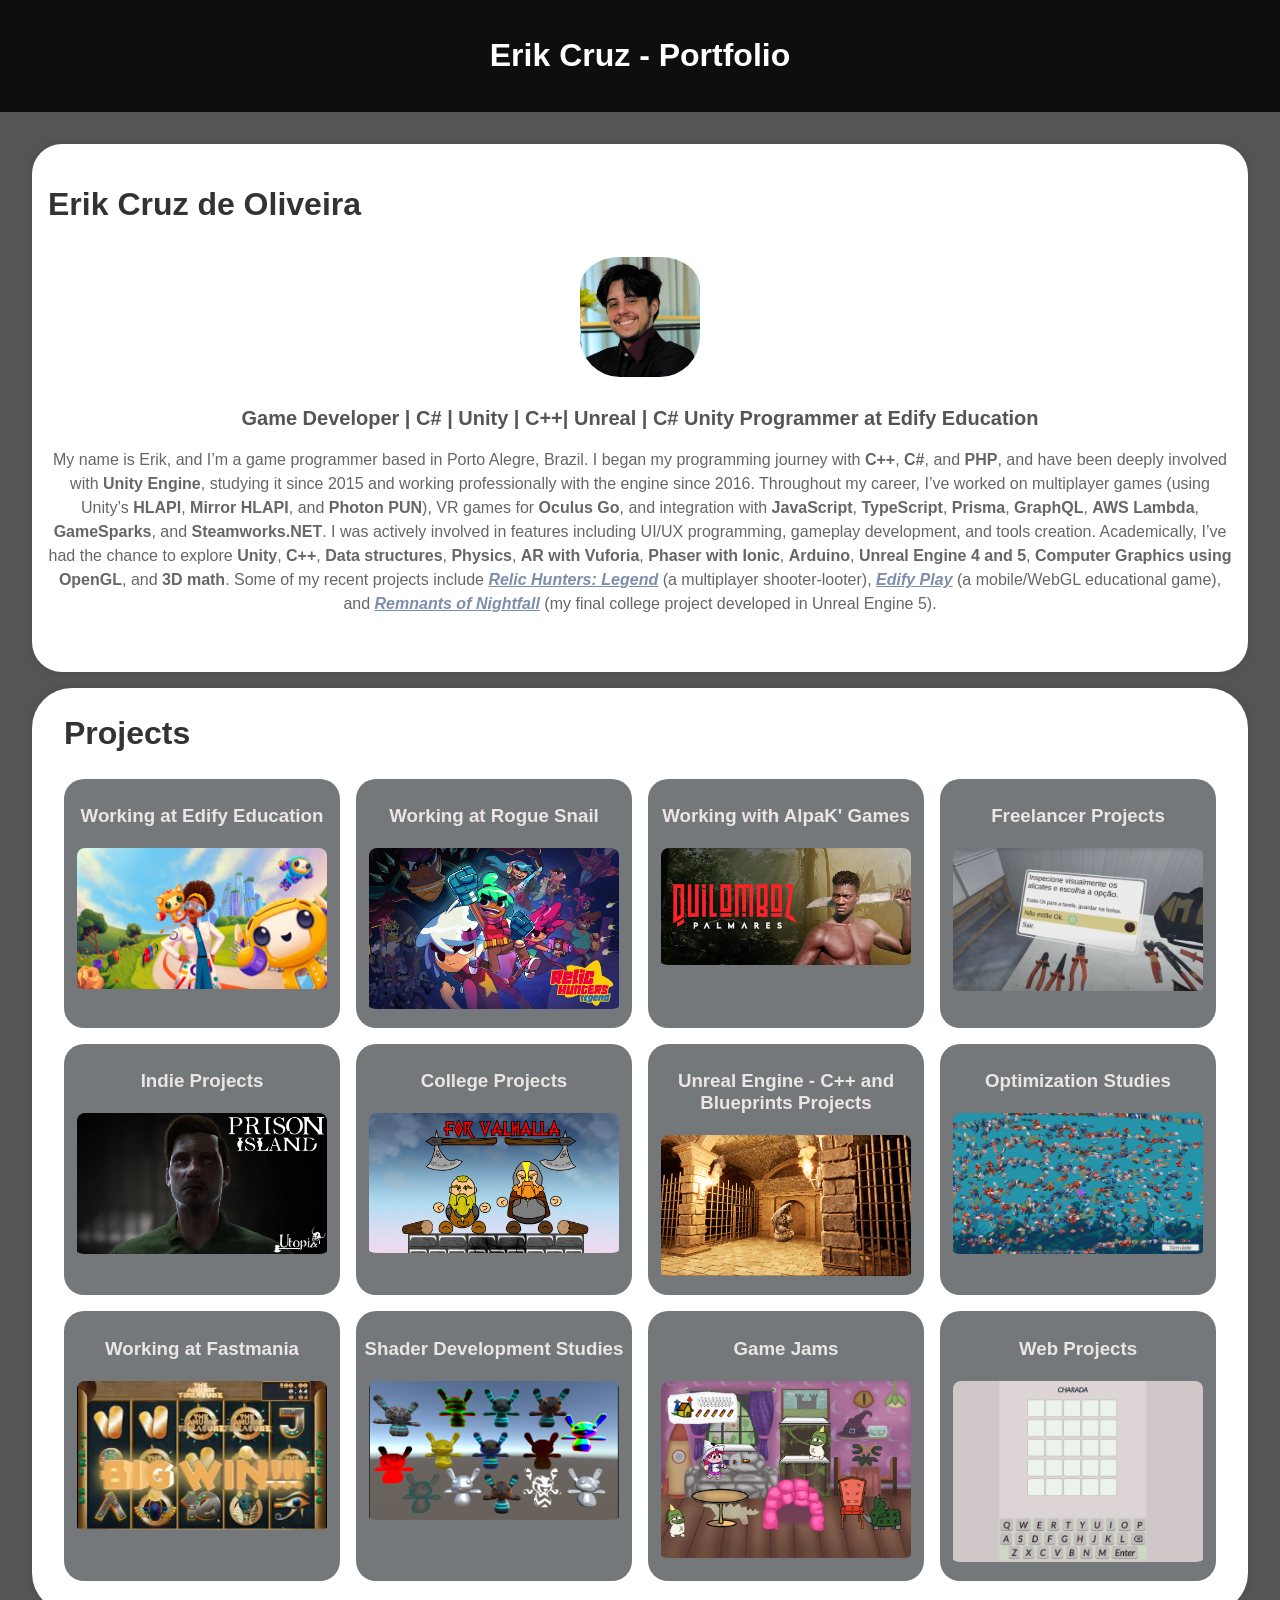
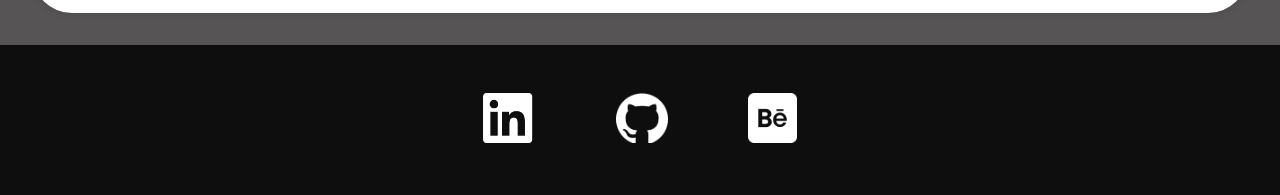
<file: index.html>
<!DOCTYPE html>
<html lang="en">
<head>
    <meta charset="UTF-8">
    <meta name="viewport" content="width=device-width, initial-scale=1.0">
    <title>Erik Cruz - Portfolio</title>
    <link rel="stylesheet" href="styles.css">
    <link rel="icon" type="image/png" href="src/erik.png">
</head>
<body>
    <div id="gallery-container">
        <header>
            <h1>Erik Cruz - Portfolio</h1>
        </header>

        <main>
            <section id="about-me" class="about-me">                
                <h1> Erik Cruz de Oliveira</h1>
                <div class="container">                    
                  <img src="" alt="Imagem de perfil" class="profile-img">
                  <div class="text-content">
                    <h3></h3>
                    <br>
                    <p></p>
                  </div>
                </div>
              </section>
              

            <div id="gallery">
                <h2>Projects</h2>
                <div id="gallery-content"></div>
            </div>
        </main>
    </div>
    <section id="footer" class="footer">
        <footer>
            <a href="https://www.linkedin.com/in/erikcruzdev/" target="_blank"><img src="src/linkedin.png" alt="linkedin" class="social" width="5px"></a>
            <a href="https://github.com/erikcrossdev" target="_blank"><img src="src/github.png" alt="github" class="social" width="5px"></a>
            <a href="https://www.behance.net/cruz-erik" target="_blank"><img src="src/behanceLogo.png" alt="behance" class="social" width="5px"></a>
        </footer>
    </section>

    <div id="popup-overlay" class="hidden">
      <div id="popup-content">
          <!-- O conteúdo será preenchido dinamicamente pelo JavaScript -->
      </div>
  </div>

    <script src="script.js"></script>
</body>
</html>
</file>
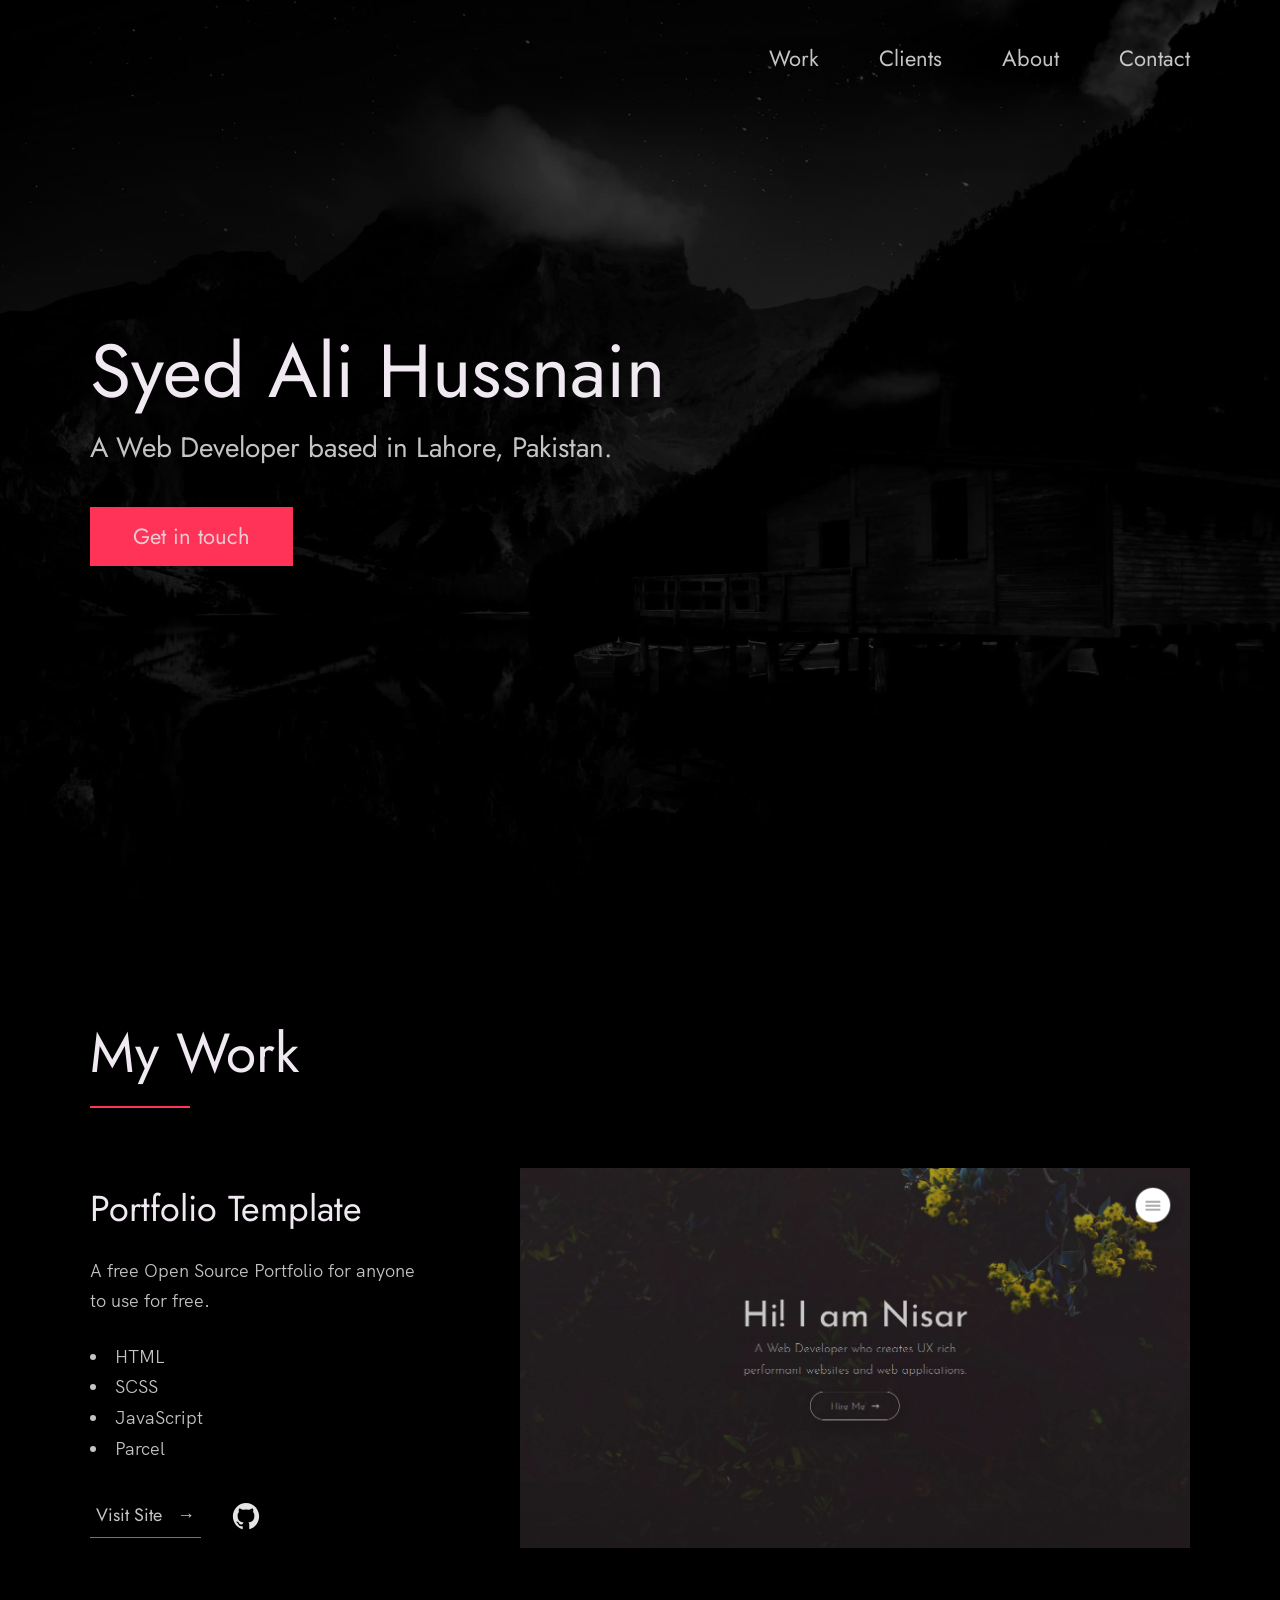
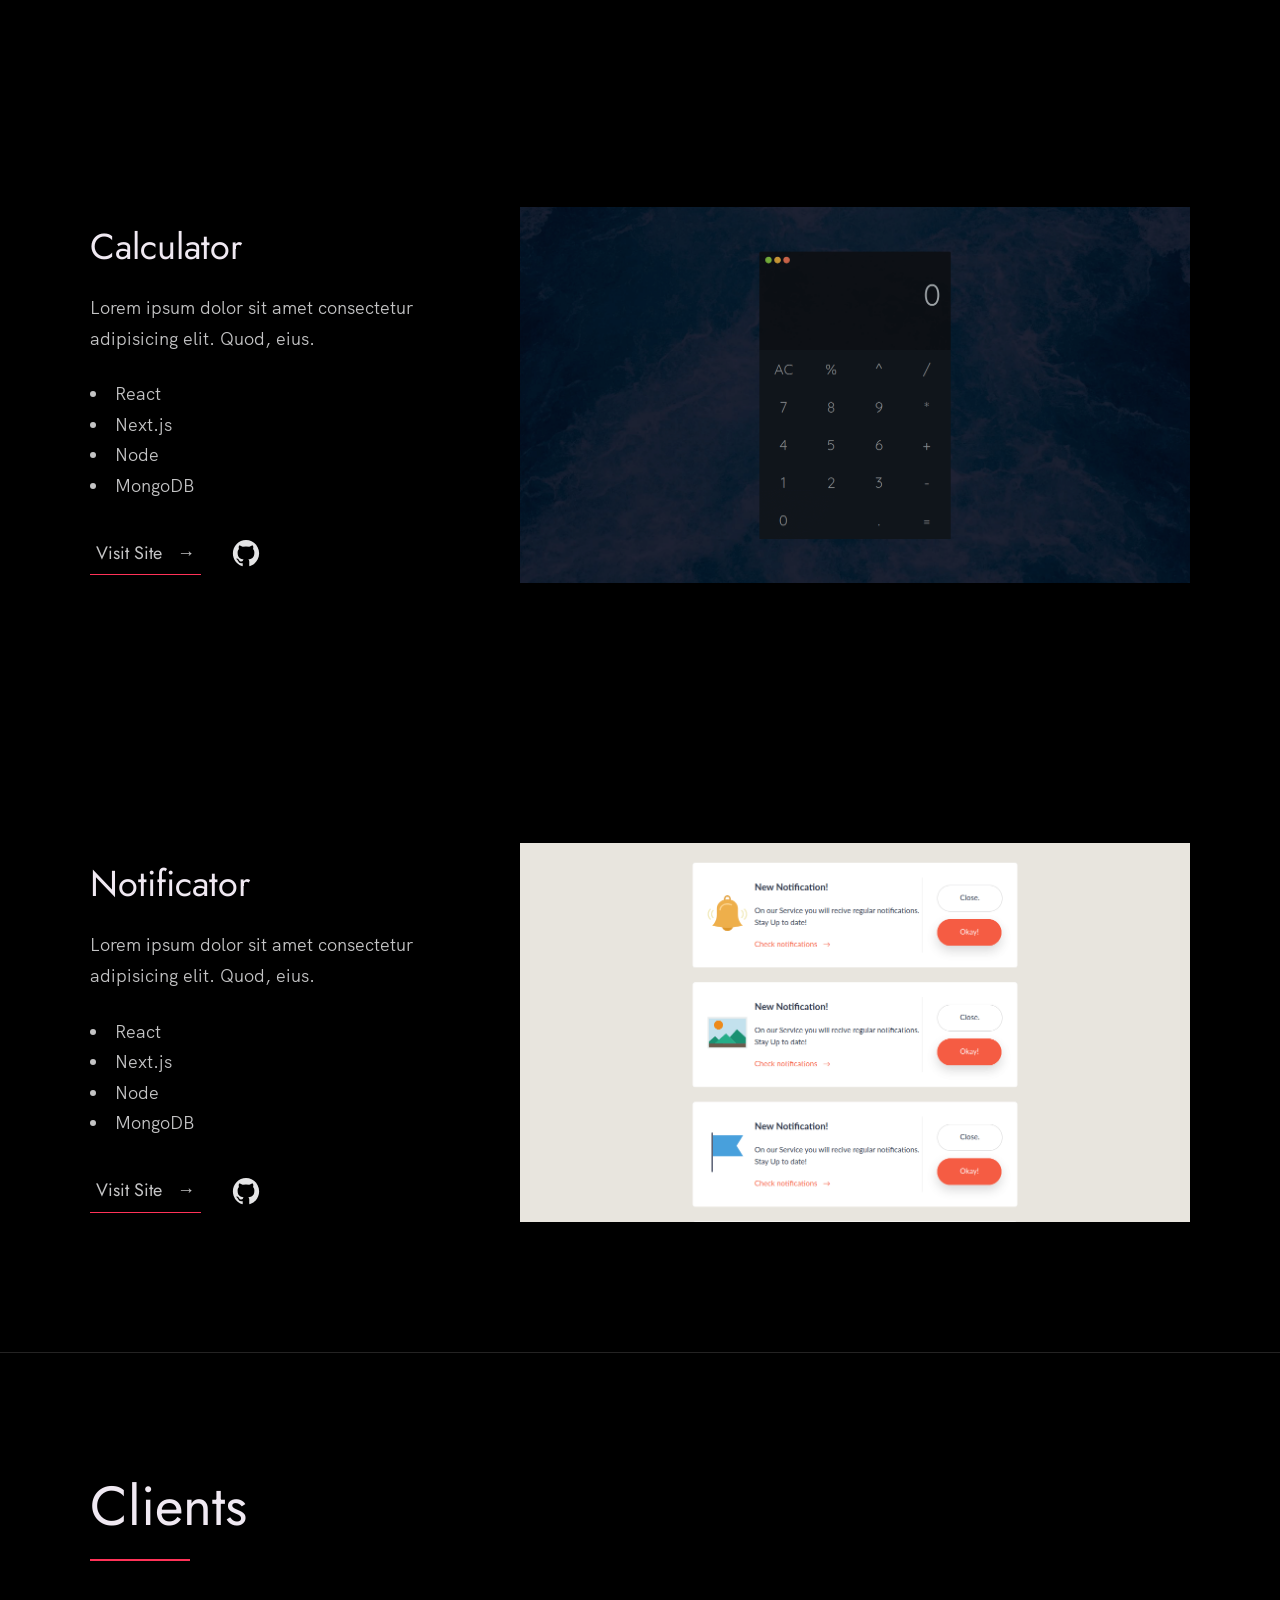
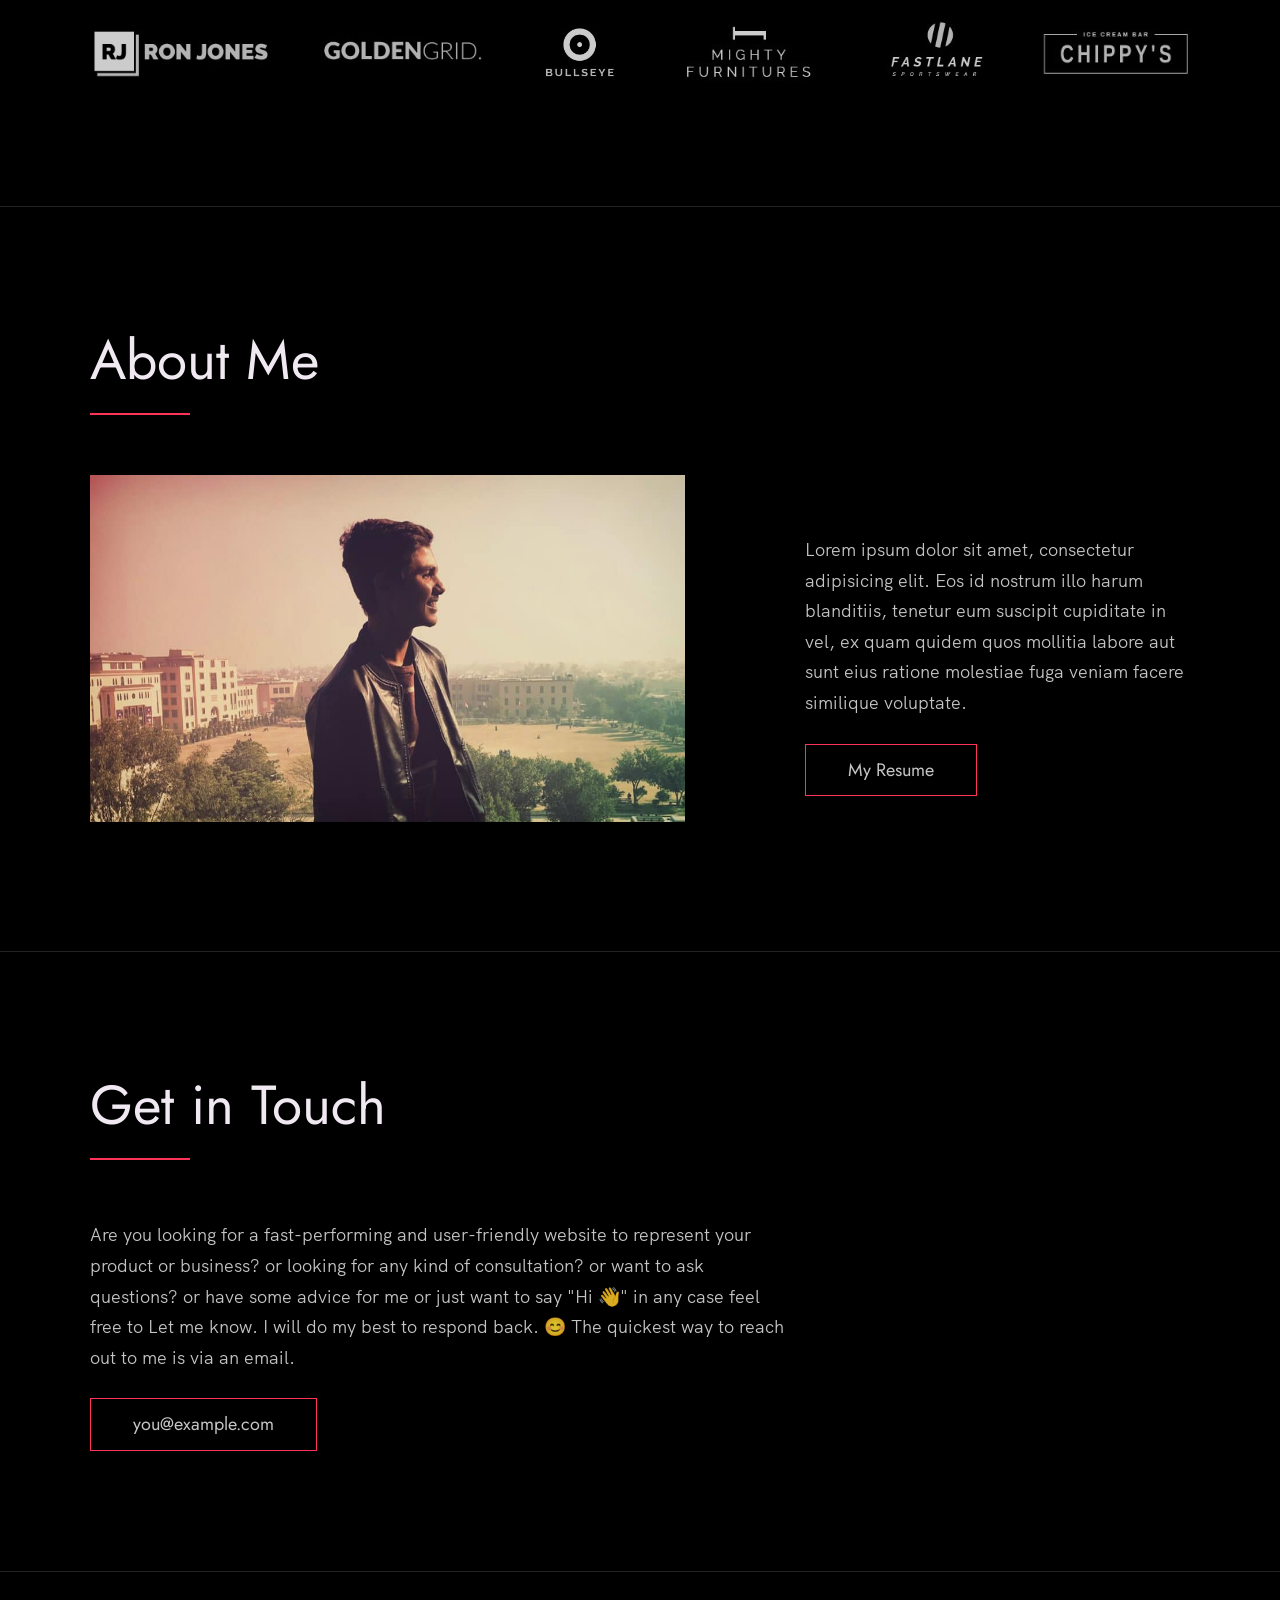
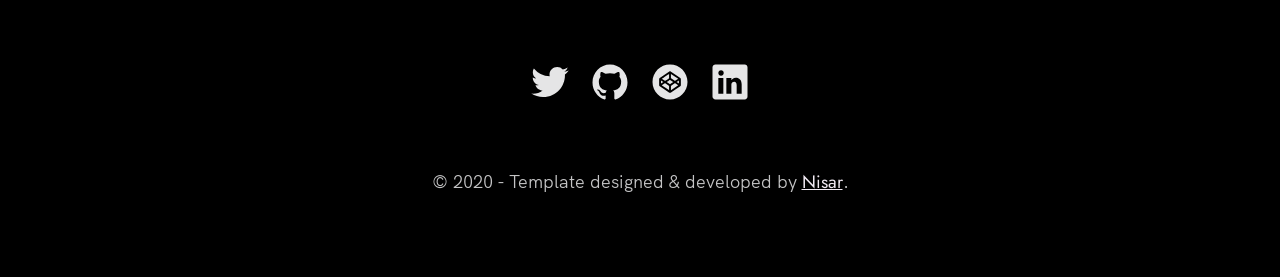
<file: old/index.html>
<!-- 
  Hello 😊.

  This template is designed and developed by Nisar Hassan Naqvi
  for anyone to use for free or customize the way they like.

  Github Repo: https://github.com/nisarhassan12/portfolio-template/
  My Website: https://nisar.dev

  For business & inquires, contact me => syednisarhassan12@gmail.com
-->

<!--
  Follow the instructions written in comments to create your stunning portfolio
-->

<!DOCTYPE html>
<html lang="en">

<head>
  <meta charset="UTF-8" />
  <meta name="viewport" content="width=device-width, initial-scale=1.0" />
  <link rel="shortcut icon" type="image/png" href="./images/favicon.png" />

  <!-- Put your site title here -->
  <title>
    Syed Ali Hussnain | A Web Developer based in Lahore, Pakistan.
  </title>

  <meta name="description" content="Add small description of yourslef.">
  <!-- Add some coding keywords below, Ex: (React, CSS etc) -->
  <meta name="keywords" content="Put your name, skills and some coding keywords" />
  <link rel="stylesheet" href="index.css" />
</head>

<body>

  <!-- ***** Header ***** -->

  <header class="header" role="banner" id="top">
    <div class="row">
      <nav class="nav" role="navigation">
        <ul class="nav__items">
          <li class="nav__item"><a href="#work" class="nav__link">Work</a></li>
          <li class="nav__item"><a href="#clients" class="nav__link">Clients</a></li>
          <li class="nav__item">
            <a href="#about" class="nav__link">About</a>
          </li>
          <li class="nav__item">
            <a href="#contact" class="nav__link">Contact</a>
          </li>
        </ul>
      </nav>
    </div>
    <div class="header__text-box row">
      <div class="header__text">
        <h1 class="heading-primary">
          <!-- Replace the following name with your name -->
          <span>Syed Ali Hussnain</span>
        </h1>
        <!-- Put a small paragraph about yourself -->
        <p>A Web Developer based in Lahore, Pakistan.</p>
        <a href="#contact" class="btn btn--pink">Get in touch</a>
      </div>
    </div>
  </header>

  <main role="main">

    <!-- ***** Work ***** -->

    <section class="work" id="work">
      <div class="row">
        <h2>My Work</h2>
        <div class="work__boxes">

          <!-- Each div with the work__box class is a project. -->

          <div class="work__box">
            <div class="work__text">
              <h3>Portfolio Template</h3>
              <p>
                A free Open Source Portfolio for anyone to use for free.
              </p>
              <ul class="work__list">
                <li>HTML</li>
                <li>SCSS</li>
                <li>JavaScript</li>
                <li>Parcel</li>
              </ul>

              <div class="work__links">
                <a href="https://nisar.surge.sh" target="_blank" class="link__text">
                  Visit Site <span>&rarr;</span>
                </a>
                <a href="https://github.com/nisarhassan12/portfolio" title="View Source Code" target="_blank">
                  <img src="./images/github.svg" class="work__code" alt="GitHub">
                </a>
              </div>
            </div>
            <div class="work__image-box">
              <img src="./images/project-1.png" class="work__image" alt="Project 1" />
            </div>
          </div>

          <div class="work__box">
            <div class="work__text">
              <h3>Calculator</h3>
              <p>
                Lorem ipsum dolor sit amet consectetur adipisicing elit. Quod,
                eius.
              </p>
              <ul class="work__list">
                <li>React</li>
                <li>Next.js</li>
                <li>Node</li>
                <li>MongoDB</li>
              </ul>

              <div class="work__links">
                <a href="#" class="link__text">
                  Visit Site <span>&rarr;</span>
                </a>
                <a href="#">
                  <img src="./images/github.svg" class="work__code" title="View Source Code" alt="GitHub">
                </a>
              </div>
            </div>
            <div class="work__image-box">
              <img src="./images/project-2.png" class="work__image" alt="Project 1" />
            </div>
          </div>

          <div class="work__box">
            <div class="work__text">
              <h3>Notificator</h3>
              <p>
                Lorem ipsum dolor sit amet consectetur adipisicing elit. Quod,
                eius.
              </p>
              <ul class="work__list">
                <li>React</li>
                <li>Next.js</li>
                <li>Node</li>
                <li>MongoDB</li>
              </ul>

              <div class="work__links">
                <a href="#" class="link__text">
                  Visit Site <span>&rarr;</span>
                </a>
                <a href="#">
                  <img src="./images/github.svg" class="work__code" title="View Source Code" alt="GitHub">
                </a>
              </div>
            </div>
            <div class="work__image-box">
              <img src="./images/project-3.png" class="work__image" alt="Project 3" />
            </div>
          </div>
        </div>
      </div>
    </section>

    <!-- ***** Clients ***** -->

    <section class="client" id="clients">
      <div class="row">
        <h2>Clients</h2>
        <div class="client__logos">
          <!-- Add logos of the clients or companies you'have worked with. -->
          <img src="./images/ronjones.png" class="client__logo" alt="Company 2" />
          <img src="./images/goldengrid.png" class="client__logo" alt="Company 3" />
          <img src="./images/bullseye.png" class="client__logo" alt="Company 1" />
          <img src="./images/mighty-furnitures.png" class="client__logo" alt="Company 1" />
          <img src="./images/fastlane.png" class="client__logo" alt="Company 3" />
          <img src="./images/chippy.png" class="client__logo" alt="Company 1" />
        </div>
      </div>
    </section>

    <!-- ***** About ***** -->

    <section class="about" id="about">
      <div class="row">
        <h2>About Me</h2>
        <div class="about__content">
          <div class="about__text">
            <!-- Replace the below paragraph with info about yourself -->
            <p>
              Lorem ipsum dolor sit amet, consectetur adipisicing elit. Eos id
              nostrum illo harum blanditiis, tenetur eum suscipit cupiditate
              in vel, ex quam quidem quos mollitia labore aut sunt eius
              ratione molestiae fuga veniam facere similique voluptate.
            </p>
            <!-- Provide a link to your resume -->
            <a href="#" class="btn">My Resume</a>
          </div>

          <div class="about__photo-container">
            <!-- Add a nice photo of yourself -->
            <img class="about__photo" src="./images/syed-ali-hussnain.jpg" alt="" />
          </div>
        </div>
      </div>
    </section>
  </main>

  <!-- ***** Contact ***** -->

  <section class="contact" id="contact">
    <div class="row">
      <h2>Get in Touch</h2>
      <div class="contact__info">
        <p>
          Are you looking for a fast-performing and user-friendly website to
          represent your product or business? or looking for any kind of
          consultation? or want to ask questions? or have some advice for me
          or just want to say "Hi 👋" in any case feel free to Let me know. I
          will do my best to respond back. 😊 The quickest way to reach out to
          me is via an email.
        </p>
        <!-- Replace the email with yours -->
        <a href="mailto:you@example.com" class="btn">you@example.com</a>
      </div>
    </div>
  </section>

  <!-- ***** Footer ***** -->

  <footer role="contentinfo" class="footer">
    <div class="row">
      <!-- Update the links to point to your accounts -->
      <ul class="footer__social-links">
        <li class="footer__social-link-item">
          <a href="https://twitter.com/nisarhassan12/" title="Link to Twitter Profile">
            <img src="./images/twitter.svg" class="footer__social-image" alt="Twitter">
          </a>
        </li>
        <li class="footer__social-link-item">
          <a href="https://github.com/nisarhassan12/" title="Link to Github Profile">
            <img src="./images/github.svg" class="footer__social-image" alt="Github">
          </a>
        </li>
        <li class="footer__social-link-item">
          <a href="https://codepen.io/nisar_hassan" title="Link to Codepen Profile">
            <img src="./images/codepen.svg" class="footer__social-image" alt="Codepen">
          </a>
        </li>
        <li class="footer__social-link-item">
          <a href=https://www.linkedin.com/in/nisar-hassan-naqvi-413466199/">
            <img src="./images/linkedin.svg" title="Link to Linkedin Profile" class="footer__social-image" alt="Linkedin">
          </a>
        </li>
      </ul>

      <!-- If you give me some credit by keeping the below paragraph, will be huge for me 😊 Thanks. -->
      <p>
        &copy; 2020 - Template designed & developed by <a href="https://nisar.dev" class="link">Nisar</a>.
      </p>
      <div class="footer__github-buttons">
        <iframe
          src="https://ghbtns.com/github-btn.html?user=nisarhassan12&repo=portfolio-template&type=watch&count=true"
          frameborder="0" scrolling="0" width="170" height="20" title="Watch Portfolio Template on GitHub">
        </iframe>
      </div>
    </div>
  </footer>

  <a href="#top" class="back-to-top" title="Back to Top">
    <img src="./images/arrow-up.svg" alt="Back to Top" class="back-to-top__image"/>
  </a>
  <script src="./index.js"></script>
</body>

</html>
</file>
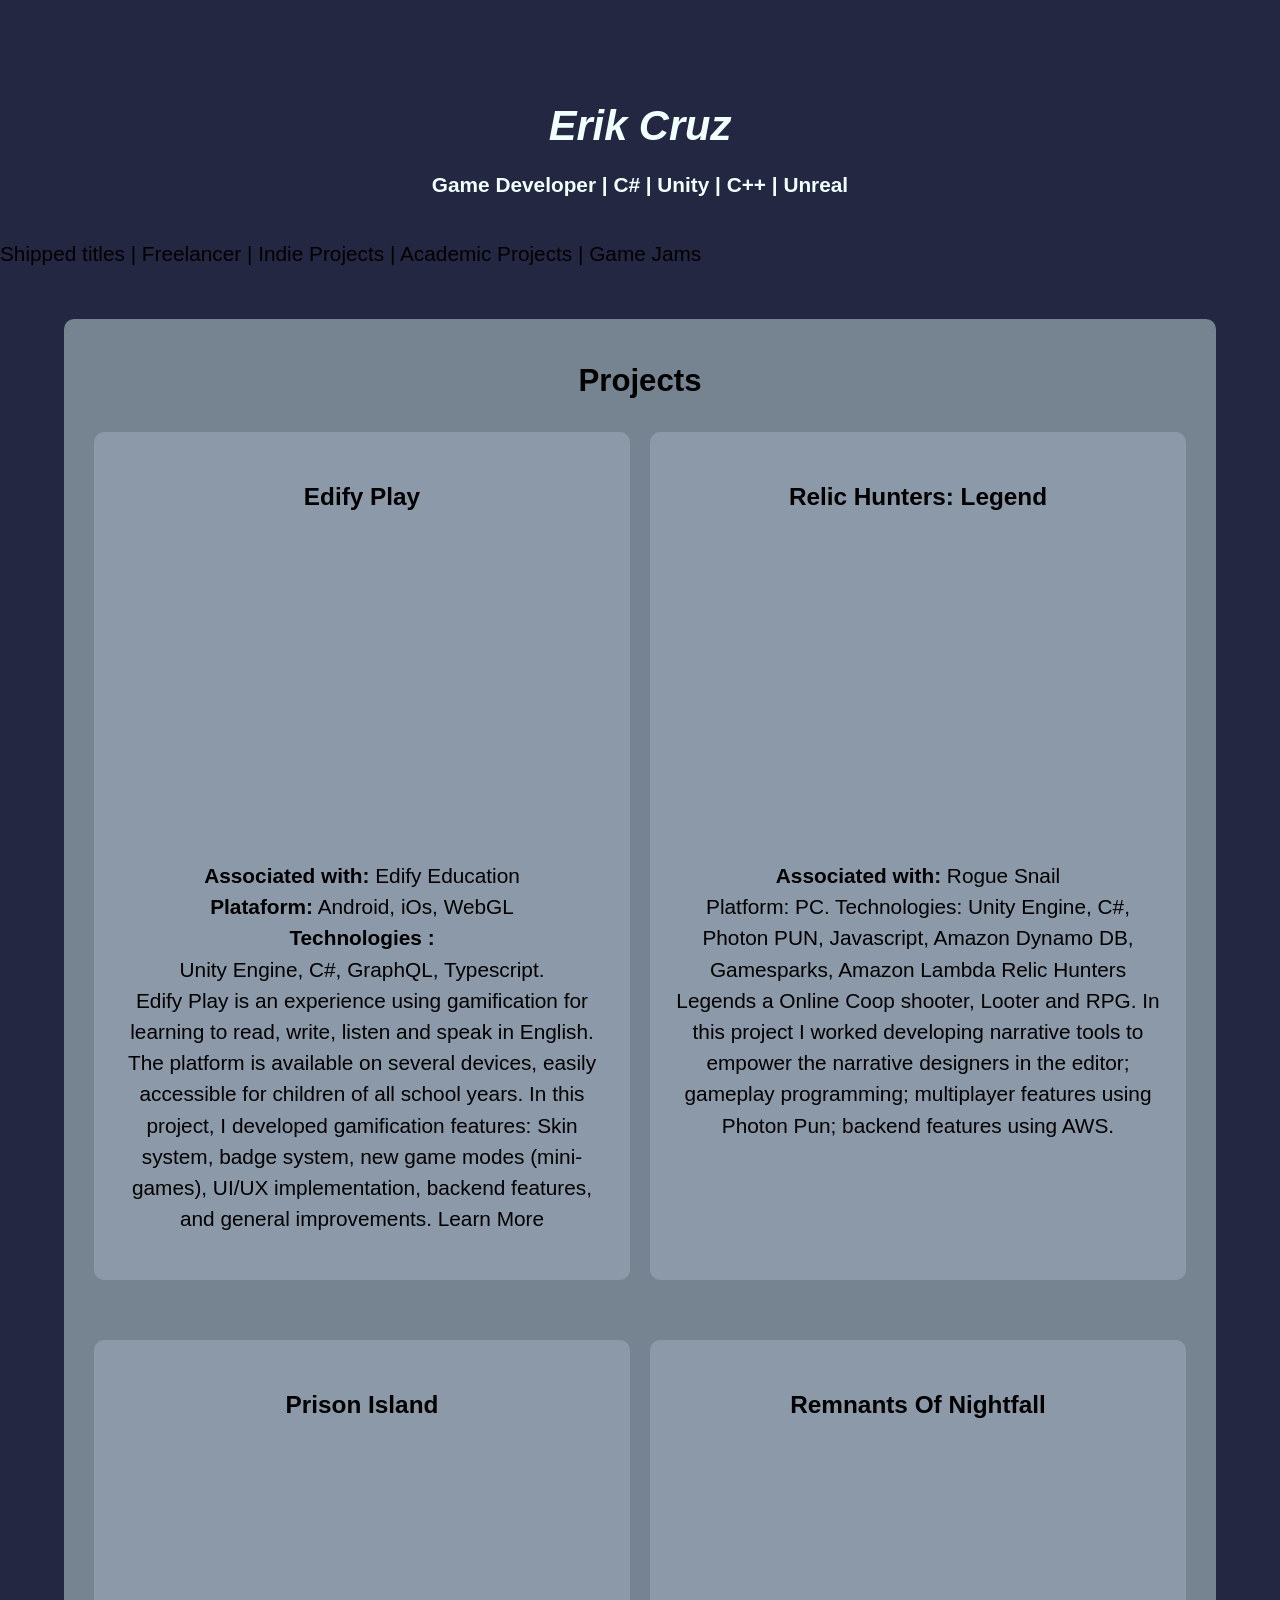
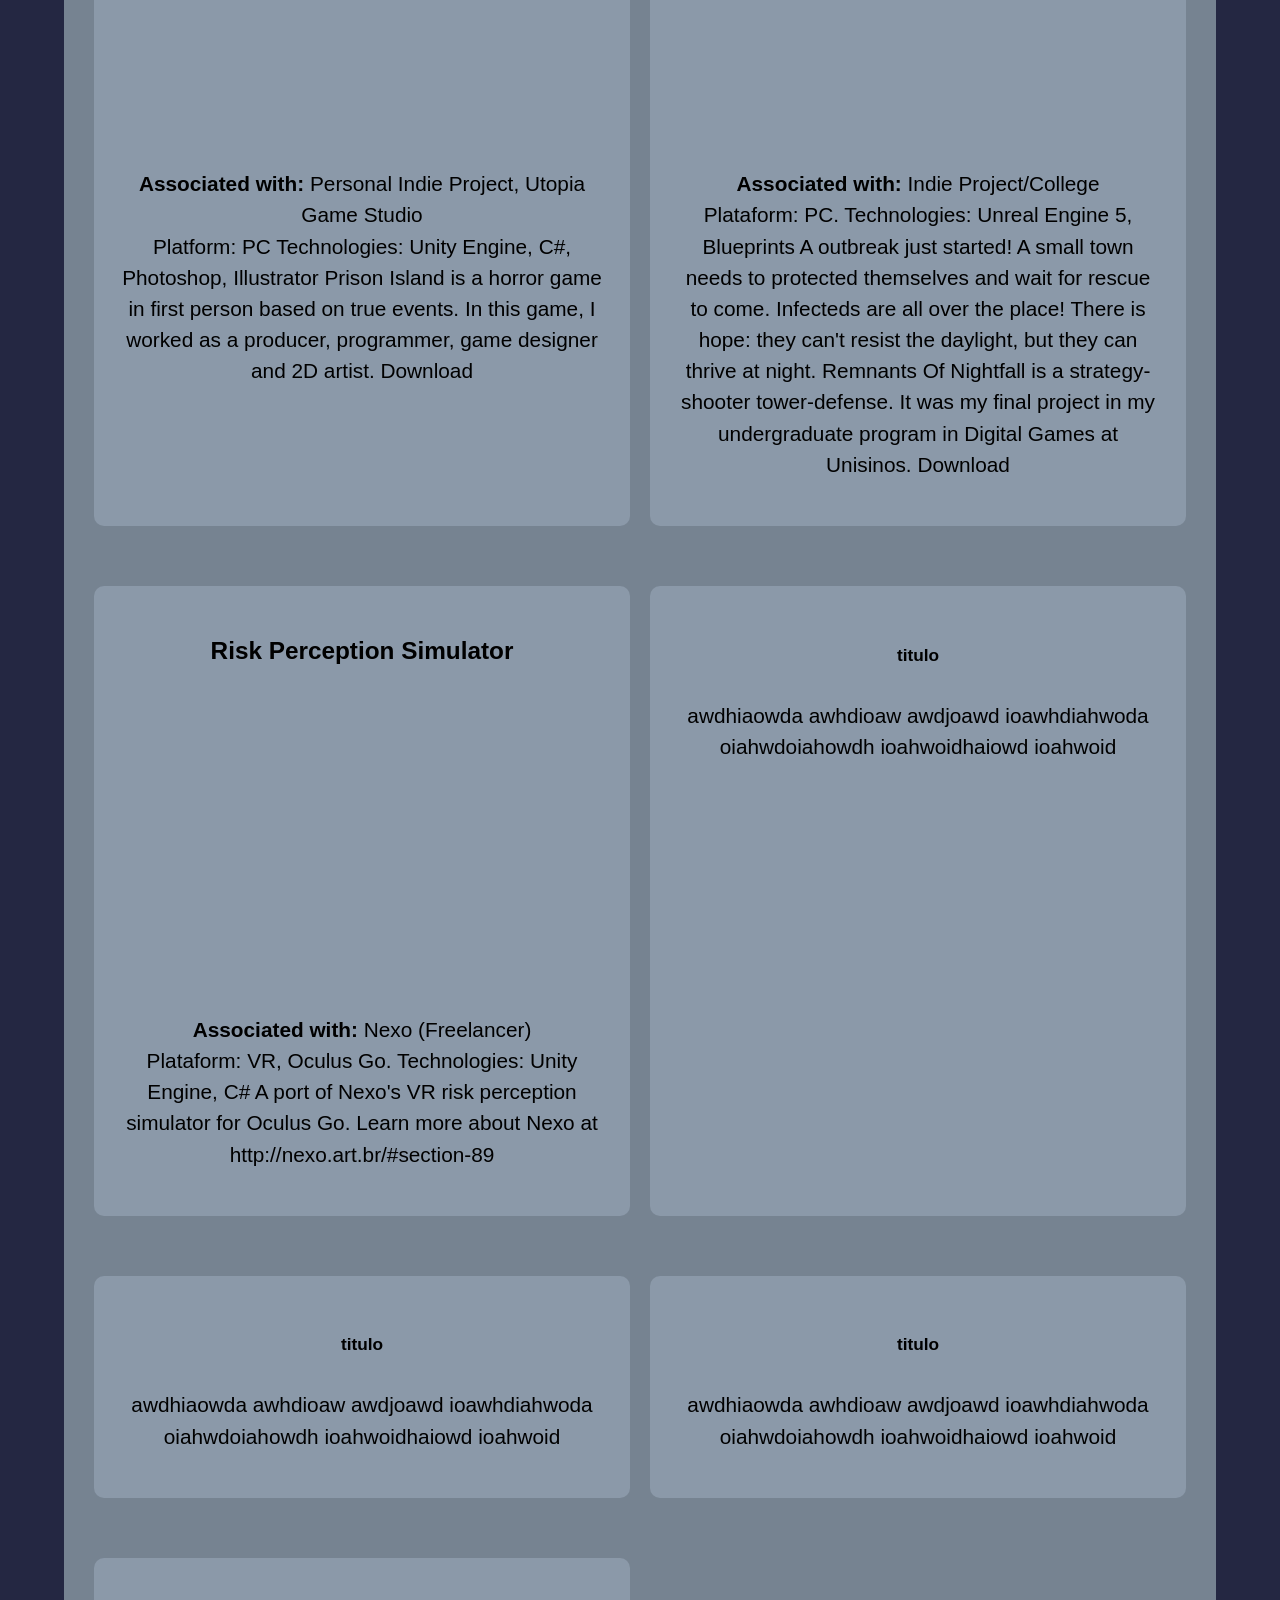
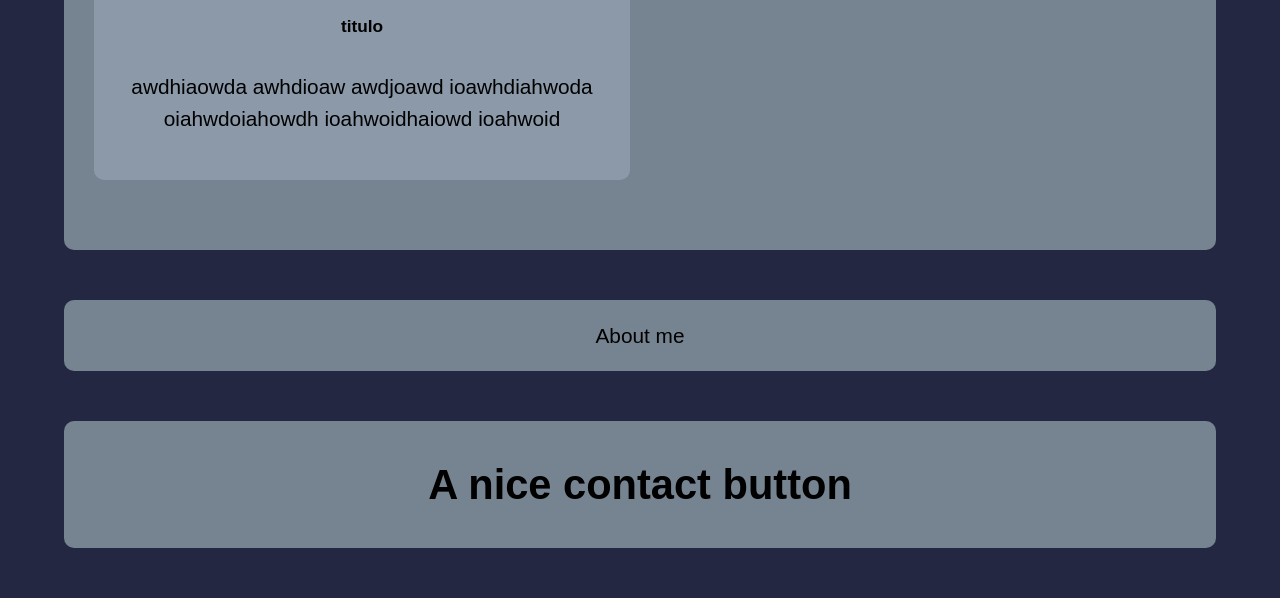
<file: older/index.html>
<!DOCTYPE html>
<html lang="en">
  <head>
    <meta charset="UTF-8" />
    <meta name="viewport" content="width=device-width, initial-scale=1.0" />
    <title>Erik Cruz's Portfolio</title>
    <link rel="stylesheet" href="./css/style.css" />
  </head>
  <body>
    <header class="headline">
      <h1>Erik Cruz</h1>
      <h4>Game Developer | C# | Unity | C++ | Unreal</h4>
    </header>
    <nav>
      Shipped titles | Freelancer | Indie Projects | Academic Projects | Game
      Jams
    </nav>
    <section class="projects">
      <h1>Projects</h1>
      <div class="container">
        <div class="project">
          <h3>Edify Play</h3>
          <a href="img"></a>
          <p>
            <iframe
              width="460"
              height="315"
              src="https://www.youtube.com/embed/-wPZqfPr2OU?si=rc0oFcf4xa7a8cUg"
              title="YouTube video player"
              frameborder="0"
              allow="accelerometer; autoplay; clipboard-write; encrypted-media; gyroscope; picture-in-picture; web-share"
              referrerpolicy="strict-origin-when-cross-origin"
              allowfullscreen
            ></iframe
            ><br />
            <b>Associated with: </b>Edify Education<br />
            <b>Plataform:</b> Android, iOs, WebGL <br /><b>Technologies : </b
            ><br />
            Unity Engine, C#, GraphQL, Typescript.<br />
            Edify Play is an experience using gamification for learning to read,
            write, listen and speak in English. The platform is available on
            several devices, easily accessible for children of all school years.
            In this project, I developed gamification features: Skin system,
            badge system, new game modes (mini-games), UI/UX implementation,
            backend features, and general improvements. Learn More
          </p>
        </div>
        <div class="project">
          <h3>Relic Hunters: Legend</h3>
          <a href="img"></a>
          <p>
            <iframe
              width="460"
              height="315"
              src="https://www.youtube.com/embed/E887NTEaAEQ?si=Ju9gA7iuriUJVT_h"
              title="YouTube video player"
              frameborder="0"
              allow="accelerometer; autoplay; clipboard-write; encrypted-media; gyroscope; picture-in-picture; web-share"
              referrerpolicy="strict-origin-when-cross-origin"
              allowfullscreen
            ></iframe>
            <b>Associated with: </b>Rogue Snail<br />
            Platform: PC. Technologies: Unity Engine, C#, Photon PUN,
            Javascript, Amazon Dynamo DB, Gamesparks, Amazon Lambda Relic
            Hunters Legends a Online Coop shooter, Looter and RPG. In this
            project I worked developing narrative tools to empower the narrative
            designers in the editor; gameplay programming; multiplayer features
            using Photon Pun; backend features using AWS.
          </p>
        </div>
        <div class="project">
          <h3>Prison Island</h3>
          <a href="img"></a>
          <p>
            <iframe
              width="460"
              height="315"
              src="https://www.youtube.com/embed/mhXJdHduRKs?si=fES6GFnacbCk3r6x"
              title="YouTube video player"
              frameborder="0"
              allow="accelerometer; autoplay; clipboard-write; encrypted-media; gyroscope; picture-in-picture; web-share"
              referrerpolicy="strict-origin-when-cross-origin"
              allowfullscreen
            ></iframe>
            <b>Associated with: </b>Personal Indie Project, Utopia Game
            Studio<br />
            Platform: PC Technologies: Unity Engine, C#, Photoshop, Illustrator
            Prison Island is a horror game in first person based on true events.
            In this game, I worked as a producer, programmer, game designer and
            2D artist. Download
          </p>
        </div>
        <div class="project">
          <h3>Remnants Of Nightfall</h3>
          <a href="img"></a>
          <p>
            <iframe
              width="460"
              height="315"
              src="https://www.youtube.com/embed/XYUbZPeMfIk?si=Msh_4FtD_H0_7CQU"
              title="YouTube video player"
              frameborder="0"
              allow="accelerometer; autoplay; clipboard-write; encrypted-media; gyroscope; picture-in-picture; web-share"
              referrerpolicy="strict-origin-when-cross-origin"
              allowfullscreen
            ></iframe>
            <b>Associated with: </b>Indie Project/College<br />
            Plataform: PC. Technologies: Unreal Engine 5, Blueprints A outbreak
            just started! A small town needs to protected themselves and wait
            for rescue to come. Infecteds are all over the place! There is hope:
            they can't resist the daylight, but they can thrive at night.
            Remnants Of Nightfall is a strategy-shooter tower-defense. It was my
            final project in my undergraduate program in Digital Games at
            Unisinos. Download
          </p>
        </div>
        <div class="project">
          <h3>Risk Perception Simulator</h3>
          <a href="img"></a>
          <p>
            <iframe
              width="460"
              height="315"
              src="https://www.youtube.com/embed/Z_2Pfa8VL3Y?si=cIYY5PnHh9-WUZkJ"
              title="YouTube video player"
              frameborder="0"
              allow="accelerometer; autoplay; clipboard-write; encrypted-media; gyroscope; picture-in-picture; web-share"
              referrerpolicy="strict-origin-when-cross-origin"
              allowfullscreen
            ></iframe>
            <b>Associated with: </b>Nexo (Freelancer)<br />
            Plataform: VR, Oculus Go. Technologies: Unity Engine, C# A port of
            Nexo's VR risk perception simulator for Oculus Go. Learn more about
            Nexo at http://nexo.art.br/#section-89
          </p>
        </div>
        <div class="project">
          <h5>titulo</h5>
          <a href="img"></a>
          <p>
            awdhiaowda awhdioaw awdjoawd ioawhdiahwoda oiahwdoiahowdh
            ioahwoidhaiowd ioahwoid
          </p>
        </div>
        <div class="project">
          <h5>titulo</h5>
          <a href="img"></a>
          <p>
            awdhiaowda awhdioaw awdjoawd ioawhdiahwoda oiahwdoiahowdh
            ioahwoidhaiowd ioahwoid
          </p>
        </div>
        <div class="project">
          <h5>titulo</h5>
          <a href="img"></a>
          <p>
            awdhiaowda awhdioaw awdjoawd ioawhdiahwoda oiahwdoiahowdh
            ioahwoidhaiowd ioahwoid
          </p>
        </div>
        <div class="project">
          <h5>titulo</h5>
          <a href="img"></a>
          <p>
            awdhiaowda awhdioaw awdjoawd ioawhdiahwoda oiahwdoiahowdh
            ioahwoidhaiowd ioahwoid
          </p>
        </div>
      </div>
    </section>
    <section class="about-me">About me</section>
    <footer class="footer"><h1>A nice contact button</h1></footer>
  </body>
</html>
</file>
<file: styles.css>
body {
  font-family: Arial, sans-serif;
  margin: 0;
  padding: 0;
  background-color: #565454;
}

/* global links config */
a {
  color: rgb(125, 141, 173); /* Escolha a cor desejada */
  font-weight: bold; /* Negrito */
  font-style: italic; /* Itálico */
}

header {
  background-color: #0e0e0e;
  color: white;
  padding: 1rem;
  text-align: center;
}

main {
  flex-direction: row;
  gap: 2rem;
  padding: 2rem;
}

.about-me {
  padding: 10px;
  background-color: white;
  border-radius: 30px;
  box-shadow: 0 0 10px rgba(0, 0, 0, 0.1);
  padding: 1rem;
  margin-bottom: 1rem;
}


.footer{
  display: flex;
  justify-content: center;
  background-color: #0e0e0e;
  color: white;
 
}
footer {  
  padding: 3rem;
  text-align: center;
  gap: 80px; /* Adiciona o espaçamento entre as imagens */
  display: flex;
}


.social{
  height: 50px; /* Define a altura das imagens para 10px */
  width: auto; /* Ajusta a largura automaticamente para manter a proporção */
}

.social:hover {
  filter: invert(50%) sepia(100%) saturate(500%) hue-rotate(180deg); /* Ajusta a cor da imagem */
}

.container {
  display: flex;
  align-items: center;
  gap: 30px; /* Espaçamento entre imagem e texto */
  width: 100%;
  padding-bottom: 40px;
}

.profile-img {
  width: 200px;
  height: auto;
  border-radius: 40%;
}

.text-content {
  flex: 1;
}

/* 📌 RESPONSIVIDADE */
@media (max-width: 1460px) {
  .container {
    flex-direction: column;
    text-align: center;
  }

  .profile-img {
    width: 120px;
  }
}


#about-me h1 {
  text-align: left;
  font-size: 2rem;
  margin-bottom: 1.5rem;
  color: #333;
}

#about-me .content {
  display: flex;
  gap: 1.5rem;
  align-items: flex-start;
}

#about-me img {
  padding-top: 10px;
  flex-shrink: 0;
  border-radius: 40px;
}

#about-me .content div {
  display: flex;
  flex-direction: column;
  gap: 0.5rem;
  text-align: left;
  margin-bottom: 1.5rem;
}

#about-me h3 {
  margin: 0;
  font-size: 1.25rem;
  color: #555;
}

#about-me p {
  margin: 0;
  line-height: 1.5;
  color: #666;
}

#gallery-content {
  margin: auto;
  flex-direction: row;
  display: flex;
  flex-wrap: wrap;
  justify-content: center;
  gap: 1rem;
}

#gallery h2 {
  text-align: left;
  font-size: 2rem;
  color: #333;
}

#gallery img {
  width: 250px;
  height: auto;
  cursor: pointer;
  border: 2px solid transparent;
  border-radius: 5px;
  transition: border-color 0.3s;
  border-radius: 10px;
}

.GalleryElement {
  background-color: #75787a;
  border-radius: 20px;
  margin: 0;
  padding: 0.5rem;
  text-align: center;
  flex: 1 1 250px;
  max-width: 300px;
  min-width: 200px;
}

.GalleryElement:hover {
  background-color: #1b1b1d; /* Altere para a cor desejada */
  transition: background-color 0.3s ease-in-out; /* Efeito suave na transição */
  color:rgba(0, 0, 0, 0.1);
}

.GalleryElement h3 {
  color: #ebe5e5;
}

.GalleryElement img {
  color: #ebe5e5;
  padding-bottom: 5px;
}

#gallery img:hover {
  border-color: #86b5e7;
}

#gallery {
  background-color: white;
  padding-left: 2rem;
  padding-right: 2rem;
  padding-bottom: 2rem;
  padding-top: 0rem;
  border-radius: 40px;
  box-shadow: 0 0 10px rgba(0, 0, 0, 0.1);
  display: flex;
  flex-wrap: wrap;
  justify-content: space-between;

}

#popup-overlay {
  position: fixed;
  top: 0;
  left: 0;
  width: 100%;
  height: 100%;
  background: rgba(0, 0, 0, 0.8);
  display: none;
  justify-content: center;
  align-items: center;
  z-index: 1000;
}

#popup-overlay.active {
  display: flex;
}

#popup-content {
  background: #fff;
  padding: 20px;
  padding-top: 40px; /* Adicionei padding superior para o botão de fechar */
  width: 90%;
  max-width: 1000px; /* Aumentei a largura máxima */
  max-height: 90vh;
  border-radius: 10px;
  position: relative;
  overflow-y: auto;
  justify-content: center;
}

.category-description {
  text-align: center; /* Centraliza a descrição da categoria */
  font-style: italic; /* Deixa o texto em itálico */
  color: #555; /* Cor mais suave */
  padding-bottom: 20px; /* Adiciona padding abaixo do título */
  margin-bottom: 20px; /* Espaçamento abaixo da descrição */
  border-bottom: 3px solid #353232; /* Adiciona uma linha abaixo do título (opcional) */
}

.project p strong {
  color: #333; /* Cor mais escura para os rótulos (Platform, Technologies, Description) */
}

#popup-content h2 {
  text-align: center; /* Centraliza o texto */
  margin: 0 0 30px; /* Adiciona margem abaixo do título */
  padding-top: 10px; /* Adiciona padding abaixo do título */
  padding-bottom: 10px; /* Adiciona padding abaixo do título */
 
  font-size: 2.5rem; /* Aumenta o tamanho da fonte */
  color: #333; /* Define a cor do texto */
}

/* Estilos para telas menores (responsividade) */
@media (max-width: 768px) {
  #popup-content {
      width: 95%; /* Ocupa mais espaço em telas menores */
      max-width: 95%; /* Limita a largura máxima */
      padding: 15px; /* Reduz o padding para telas menores */
  }

  .project iframe {
      height: 200px; /* Reduz a altura do vídeo em telas menores */
  }
}

@media (max-width: 480px) {
  #popup-content {
      width: 100%; /* Ocupa toda a largura em telas muito pequenas */
      max-width: 100%;
      padding: 10px; /* Padding ainda menor */
      border-radius: 0; /* Remove bordas arredondadas para telas muito pequenas */
  }

  .project iframe {
      height: 150px; /* Altura ainda menor para vídeos */
  }

  .download-link {
      width: 100%; /* Faz o botão ocupar toda a largura */
      text-align: center;
  }
}

#close-btn {
  position: absolute;
  top: 10px;
  right: 10px;
  background: #e74c3c;
  color: #fff;
  border: none;
  padding: 8px 14px;
  cursor: pointer;
  border-radius: 5px;
  font-size: 1.2rem;
  transition: background 0.2s ease;
}

#close-btn:hover {
  background: #c0392b;
}

#projects-container {
  display: flex;
  flex-direction: column;
  gap: 20px;
}

.project {
  border-bottom: 1px solid #ddd;
  padding-bottom: 50px;
  padding-top:25px;
}

.project:last-child {
  border-bottom: none;
}

.project h3 {
  margin: 0 0 24px;
  color: #333;
  font-size: 1.75rem;
}

.project img {
  width: 100%;
  border-radius: 5px;
  margin-bottom: 10px;
}

.project-images {
  display: grid;
  grid-template-columns: repeat(2, minmax(0, 1fr));
  gap: 20px;
  margin: 10px 0;
}

.project-images figure {
  margin: 0;
}

.project-image-button {
  display: block;
  width: 100%;
  padding: 0;
  border: 0;
  background: none;
  cursor: zoom-in;
}

.project-images img {
  display: block;
  width: 100%;
  height: auto;
  object-fit: contain;
}

.project-images figcaption {
  color: #555;
  text-align: center;
  margin-top: 8px;
}

.project-images-heading {
  margin: 40px 0 20px;
  color: #333;
  font-size: 1.75rem;
  text-align: center;
}

#image-lightbox {
  position: fixed;
  inset: 0;
  z-index: 1100;
  display: none;
  align-items: center;
  justify-content: center;
  padding: 50px 20px 20px;
  background: rgba(0, 0, 0, 0.92);
}

#image-lightbox.active {
  display: flex;
}

#image-lightbox img {
  max-width: 100%;
  max-height: 100%;
  object-fit: contain;
}

#image-lightbox-close {
  position: absolute;
  top: 15px;
  right: 20px;
  padding: 5px 12px;
  border: 0;
  border-radius: 5px;
  background: #e74c3c;
  color: #fff;
  font-size: 2rem;
  line-height: 1;
  cursor: pointer;
}

.project p {
  margin: 5px 0;
  color: #555;
}
.project li {
  margin: 5px 0;
  color: #555;
}

.project iframe {
  display: block;
  width: 100%;
  height: 315px;
  margin-top: 10px;
  margin-bottom: 25px;
}

.download-link {
  display: inline-block;
  background-color: #3498db;
  color: #fff;
  padding: 14px 24px;
  text-decoration: none;
  border-radius: 5px;
  margin-top: 10px;
  font-size: 1.1rem;
}

.download-link:hover {
  background-color: #2980b9;
}
</file>
<file: old/index.css>
/* --------------------------------------- */
/* ----- Basic Setup ----- */
/* --------------------------------------- */

@font-face {
    font-family: 'Hk Grotesk';
    font-style: normal;
    font-weight: 400;
    src: url('./fonts/HKGrotesk-Regular.woff') format('woff');
}

@font-face {
    font-family: 'Jost';
    font-style: normal;
    font-weight: 400;
    src: url('./fonts/Jost-Regular.ttf') format('woff');
}

* {
    margin: 0;
    padding: 0;
    box-sizing: inherit;
}

:root {
    --font-size-small: 1.8rem;
    --font-size-normal: 2.2rem;
    --font-size-medium: 2.8rem;
    --font-size-medium-1: 3.6rem;
    --font-size-large: 5.5rem;
    --font-size-huge: 7.5rem;
    --font-stack: 'Hk Grotesk', sans-serif;

    --line-height-normal: 1.7;
    --line-height-small: 1.2;

    --black: #000;
    --pink: #ff3258;
    --white: #f0e9f2;
    --white-1: #e5e5e6da;


    --container-max-width: 1180px;
    --container-normal-width: 800px;
    --container-medium-width: 700px; 
    --container-small-width: 500px;

    --gutter-huge: 12rem;
    --gutter-medium: 6rem;
    --gutter-normal: 3rem;
    --gutter-small-1: 2.5rem;
    --gutter-small: 2rem;

    --border-light: 1px solid rgb(36, 35, 35);
}

html {
    font-size: 62.5%; /* (16/10)*100 = 62.5% => 1rem = 10px */
    box-sizing: border-box;
    scroll-behavior: smooth;
}

@media(max-width: 1000px) {
    html {
        font-size: 52%;
    }
}

body {
    font-size: var(--font-size-small);
    font-family: var(--font-stack);
    font-weight: 400;
    color: var(--white-1);
    line-height: var(--line-height-normal);
    background: var(--black);
    overflow-x: hidden;
}

.row {
    max-width: var(--container-max-width);
    margin: 0 auto;
}

@media(max-width: 1340px) {
    .row {
        max-width: 1100px;
    }
}

@media(max-width: 1240px) {
    .row {
        padding: 0 var(--gutter-medium);
    }
}

@media(max-width: 600px) {
    .row {
        padding: 0 var(--gutter-normal);
    }
}

@media(max-width: 600px) {
    .row {
        padding: 0 var(--gutter-small);
    }
}

section {
    padding: var(--gutter-huge) 0;
    border-bottom: var(--border-light);
}

img {
    object-fit: contain;
    max-width: 100%;
}

/* --------------------------------------- */
/* ----- Headlines and Paragraphs ----- */
/* --------------------------------------- */

h1,
h2,
h3 {
    font-family: 'Jost', sans-serif;
    font-weight: 400;
    line-height: var(--line-height-small);
    color: var(--white);
}

.heading-primary {
    line-height: 1;
    font-size: var(--font-size-huge);
    font-weight: 400;
}

@media(max-width: 900px) {
    .heading-primary {
        font-size: 6.5rem;
    }
}

h2 {
    font-size: var(--font-size-large);
    margin-bottom: var(--gutter-medium);
}

h2::after {
    content: '';
    display: block;
    height: 2px;
    width: 10rem;
    background: var(--pink);
    margin: var(--gutter-small) 0;
}

h3 {
    font-size: var(--font-size-medium-1);
    margin-bottom: var(--gutter-small);
}

@media(max-width: 500px) {
    .heading-primary {
        font-size: var(--font-size-large);
    }

    h2 {
        font-size: var(--font-size-medium-1);
    }

    h3 {
        font-size: var(--font-size-medium);
    }
}

p {
    margin: var(--gutter-small-1) 0;
}

@media(max-width: 900px) {
    p { 
        max-width: var(--container-small-width);
    }
}

/* --------------------------------------- */
/* ----- Buttons and Links ----- */
/* --------------------------------------- */

a {
    color: var(--white);
    font-weight: 400;
    font-family: 'Jost', sans-serif;
    transition: all .2s;
    outline: 2px solid transparent;
}

::-moz-focus-inner {
    border: 0;
}

button:focus,
a:focus {
    outline: 2px solid var(--pink);
}

body:not(.user-is-tabbing) button:focus,
body:not(.user-is-tabbing) a:focus {
    outline: none;
}

.link:hover {
    color: var(--pink);
}

.btn {
    position: relative;
    display: inline-block;
    padding: 1rem 4.2rem;
    text-decoration: none;
    color: inherit;
    border: 1px solid  var(--pink);
    font-weight: 400;
}

.btn:focus {
    outline: none;
}

.btn::after {
    content: '';
    display: block;
    position: absolute;
    top: 0;
    left: 0;
    right: 100%;
    background: var(--white);
    height: 100%;
    z-index: -1;
    transition: all 0.2s cubic-bezier(1, 0.68, 0.16, 0.9);
}

.btn:hover::after,
.btn:focus::after {
    right: 0;
    background: var(--pink);
}

.btn--pink {
    background: var(--pink);
    transition: all 0.2s;
}

.btn--pink::after {
    display: none;
}

.btn--pink:hover,
.btn--pink:focus {
    background: transparent;
}

.link__text {
    position: relative;
    display: inline-block;
    padding: .6rem;
    color: inherit;
    text-decoration: none;
    border-bottom: 1px solid var(--pink);
}

.link__text::after {
    content: '';
    display: block;
    position: absolute;
    top: 0;
    left: 0;
    right: 100%;
    background: var(--white);
    height: 100%;
    z-index: -1;
    transition: all 0.2s cubic-bezier(1, 0.68, 0.16, 0.9);
}

.link__text:focus {
    outline: none;
}

.link__text:hover::after,
.link__text:focus:after {
    right: 0;
    background: var(--pink);
}

.link__text span {
    padding-left: 1rem;
    font-family: sans-serif;
}

/* ----- Back to Top ----- */

.back-to-top {
    position: fixed;
    bottom: 4rem;
    right: 4rem;
    display: flex;
    justify-content: center;
    align-items: center;
    height: 5.5rem;
    width: 5.5rem;
    background-color: var(--pink);
    border-radius: 50%;
    z-index: 10;
    visibility: hidden;
    transition: all .4s;
}

.back-to-top__image {
    height: 70%;
}

@media(max-width: 900px) {
    .back-to-top {
        right: 2rem;
    }
}

@media(max-width: 500px) {
    .back-to-top {
        right: 1rem;
    }
}

/* --------------------------------------- */
/* ----- Navigation ----- */
/* --------------------------------------- */

.nav {
    display: flex;
    justify-content: flex-end;
    padding: var(--gutter-normal) 0;
}

.nav__items {
    display: flex;
    list-style: none;
}

.nav__item:not(:last-child) {
    margin-right: var(--gutter-medium);
}

@media(max-width: 500px) {
    .nav {
        justify-content: center;
    }
}

@media(max-width: 400px) {
    .nav__item:not(:last-child) {
        margin-right: var(--gutter-normal);
    }
}

@media(max-width: 300px) {
    .nav {
        font-size: var(--font-size-small);
    }
}

.nav__link {
    position: relative;
    display: inline-block;
    padding: 1rem 0;
    text-decoration: none;
    color: inherit;
    transition: all .2s;
}

.nav__link::after {
    content: '';
    position: absolute;
    bottom: 0;
    left: 0;
    right: 100%;
    display: inline-block;
    height: 1rem;
    background: var(--white);
    transition: all 0.25s cubic-bezier(1, 0.68, 0.16, 0.9);
}

.nav__link:hover {
    color: var(--pink);
}

.nav__link:hover::after {
    right: 0;
    height: 2px;
    background: var(--pink);
}

/* --------------------------------------- */
/* ----- Header ----- */
/* --------------------------------------- */

.header {
    background: linear-gradient(rgba(0,0,0, .1), rgba(0,0,0, .4)), 
        url('./images/header.jpg');
    height: 100vh;
    background-size: cover;
    background-position: center;
    background-attachment: fixed;
    font-size: var(--font-size-normal);
}

.header__text {
    position: absolute;
    top: 50%;
    transform: translateY(-50%);
}

.header__text p {
    margin: 1.5rem 0 3.5rem;
    max-width: var(--container-medium-width);
    font-family: 'Jost', sans-serif;
    font-size: var(--font-size-medium);
}

@media(max-width: 500px) {
    .header {
        text-align: center;
    }

    .header__text p {
        transform: scale(.8);
    }
}

/* --------------------------------------- */
/* ----- Work ----- */
/* --------------------------------------- */

.work__box {
    display: flex;
    align-items: center;
}

@media(max-width: 900px) {
    .work__box {
        align-items: initial;
        flex-direction: column-reverse;
    }
}

.work__box:not(:last-child) {
    margin-bottom: 25rem;
}

@media(max-width: 500px) {
    .work__box:not(:last-child) {
        margin-bottom: 20rem;
    }
}

.work__links {
    display: flex;
    align-items: center;
}

.work__text {
    flex: 0 0 30%;
}

.work__list {
    /* list-style-type: square; */
    list-style-position: inside;
    margin-bottom: var(--gutter-normal);
}

.work__code {
    display: block;
    height: 3rem;
    margin-left: var(--gutter-normal);
    transition: all .3s;
}

.work__code:hover {
    transform: scale(1.2);
}

.work__image-box {
    margin-bottom: var(--gutter-normal);
}

@media(min-width: 901px) {
    .work__image-box {
        flex: 1;
        margin: 0 0 0 10rem;
    }
}

@media(max-width: 900px) {
    .work__code {
        height: 4rem;
    }
}

/* --------------------------------------- */
/* ----- Clients ----- */
/* --------------------------------------- */

.client__logos {
    display: flex;
    justify-content: space-between;
    filter: invert(100%) grayscale(100%) opacity(.8);
}

.client__logo {
    height: 6.5rem;
    max-width: 18rem;
}

@media(max-width: 1240px) {
    .client__logos {
        overflow-x: scroll;
        padding: var(--gutter-normal);
    }

    .client__logo:not(:last-of-type) {
        margin-right: var(--gutter-medium);
    }
}

/* --------------------------------------- */
/* ----- About ----- */
/* --------------------------------------- */

.about__content {
    display: flex;
    flex-direction: row-reverse;
    align-items: center;
}

@media(max-width: 900px) {
    .about__content {
        flex-direction: column-reverse;
        align-items: initial;
    }
}

.about__photo-container {
    margin-bottom: var(--gutter-normal);
}

@media(min-width: 901px) {
    .about__text {
        flex: 0 0 35%;
    }
    
    .about__photo-container {
        flex: 1;
        margin: 0 var(--gutter-huge) 0 0;
    }
}

/* --------------------------------------- */
/* ----- Contact ----- */
/* --------------------------------------- */

.contact__info {
    max-width: var(--container-medium-width);
}

/* --------------------------------------- */
/* ----- Footer ----- */
/* --------------------------------------- */

.footer {
    text-align: center;
    padding: var(--gutter-medium) 0 var(--gutter-normal);
}

.footer__social-links {
    display: flex;
    justify-content: center;
    padding: var(--gutter-normal) 0;
    list-style: none;
}

.footer__social-link-item:not(:last-of-type) {
    margin-right: var(--gutter-small);
}

.footer__social-image {
    height: 4rem;
}

.footer__github-buttons {
    display: flex;
    justify-content: center;
}

.footer__github-buttons iframe {
    height: 2.5rem;
    width: 84px;
    transform: translateY(3px);
}

@media(max-width: 500px) {
    .footer {
        padding: var(--gutter-medium) 0;
    } 
}
</file>
<file: older/css/style.css>
:root {
  @import url("https://fonts.googleapis.com/css2?family=Open+Sans:ital,wght@0,300..800;1,300..800&display=swap");
  --primary-color: #242742;
  --bg-proj-color: rgb(118, 131, 145);
  --primary-color-darker: #4a4343;
  --proj-color: rgb(139, 153, 169);
  --proj-color-hover: rgb(117, 141, 169);
}

* {
  box-sizing: border-box;
  outline: 0;
}

body {
  margin: 0;
  padding: 0;
  background: var(--primary-color);
  font-family: "Open sans", sans-serif;
  font-size: 1.3em;
  line-height: 1.5em;
}

.headline {
  color: azure;
  text-align: center;
  margin: auto;
  width: 50%;
  padding: 10px;
  margin-top: auto;
}
.headline h1 {
  font-style: italic;
  margin-top: 100px;
}
.main-section {
  font-family: Verdana, Geneva, Tahoma, sans-serif;
}
.projects {
  max-width: 90%;
  margin: 50px auto;
  background: var(--bg-proj-color);
  padding: 20px;
  border-radius: 10px;
  text-align: center;
}
.container {
  display: grid;
  grid-template-columns: repeat(2, 1fr);
}

.project {
  padding: 25px;
  align-content: top;
  border-radius: 10px;
  margin: 50px auto;
  margin-top: 10px;
  margin-left: 10px;
  margin-right: 10px;
  background: var(--proj-color);
  display: inline-block;
}
.project h3 {
  text-align: center;
}

.project:hover {
  background: var(--proj-color-hover);
  color: azure;
}

.footer {
  max-width: 90%;
  margin: 50px auto;
  align-content: center;
  background: var(--bg-proj-color);
  padding: 20px;
  border-radius: 10px;
  text-align: center;
}
.about-me {
  max-width: 90%;
  margin: 20px auto;
  align-content: center;
  background: var(--bg-proj-color);
  padding: 20px;
  border-radius: 10px;
  text-align: center;
}
</file>
